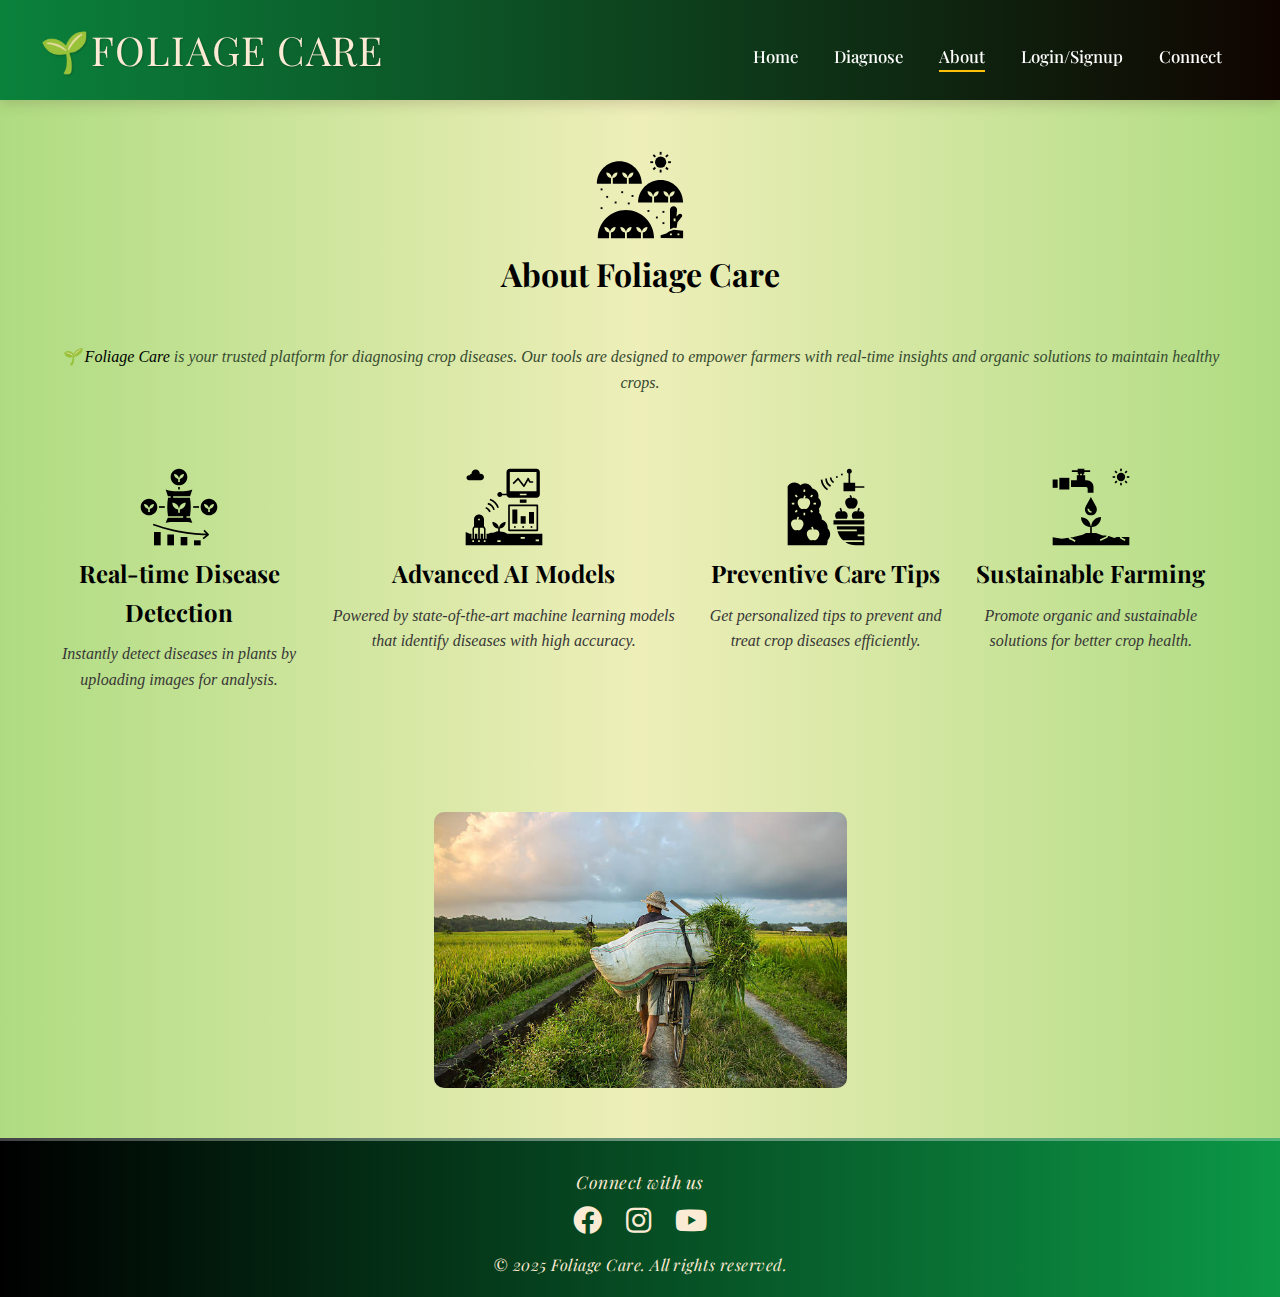
<file: about.html>
<!DOCTYPE html>
<html lang="en">
<head>
  <meta charset="UTF-8">
  <meta name="viewport" content="width=device-width, initial-scale=1.0">
  <title>Foliage Care - About Us</title>
  <link href="https://fonts.googleapis.com/css2?family=Playfair+Display:wght@400;700&family=Roboto:wght@400;500&display=swap" rel="stylesheet">
  <link rel="stylesheet" href="about.css">
  <link rel="icon" href="892926.png" type="image/png">
  <link rel="stylesheet" href="https://cdnjs.cloudflare.com/ajax/libs/font-awesome/5.15.4/css/all.min.css">
</head>
<body>

<nav class="navbar">
    <div class="logo">
        🌱FOLIAGE CARE
    </div>
    <ul class="nav-links">
        <li><a href="index.html" id="home-link">Home</a></li>
        <li><a href="start.html" id="diagnose-link">Diagnose</a></li>
        <li><a href="#about" id="about-link" class="active">About</a></li>
        <li><a href="login.html" id="login-link">Login/Signup</a></li>
        <li><a href="contact.html" id="connect-link">Connect</a></li>
    </ul>
</nav>

<section id="about" class="about">
  
    <div class="about-content">
      
<?xml version="1.0" ?><!-- Uploaded to: SVG Repo, www.svgrepo.com, Generator: SVG Repo Mixer Tools -->
<svg fill="#000000" width=90px" height="90px" viewBox="0 0 96 96" id="Layer_1_1_" version="1.1" xml:space="preserve" xmlns="http://www.w3.org/2000/svg" xmlns:xlink="http://www.w3.org/1999/xlink"><circle cx="70" cy="13" r="6"/><rect height="3" width="2" x="69" y="2"/><rect height="3" width="2" x="69" y="21"/><rect height="2" width="3" x="78" y="12"/><rect height="2" width="3" x="59" y="12"/><rect height="2" transform="matrix(0.7071 -0.7071 0.7071 0.7071 18.0277 56.0877)" width="3" x="75.218" y="5.283"/><rect height="2" transform="matrix(0.7071 -0.7071 0.7071 0.7071 4.5925 50.5224)" width="3" x="61.782" y="18.718"/><rect height="3" transform="matrix(0.7072 -0.707 0.707 0.7072 8.5231 60.0149)" width="2" x="75.718" y="18.218"/><rect height="3" transform="matrix(0.7072 -0.707 0.707 0.7072 14.0879 46.5817)" width="2" x="62.282" y="4.782"/><path d="M83.8,60c-2.07,0-3.8,1.68-3.8,3.74c0,0.05,0.042,15.619,0.056,20.683l3.201-1.28c0.3-0.119,0.624-0.163,0.942-0.133  l2.794,0.279L88,77l4.38-5.5c0.83-0.83,0.83-2.17,0-3c-0.42-0.42-0.96-0.62-1.5-0.62s-1.08,0.2-1.5,0.62l-2.5,2.5l0.66-6.94  C87.72,61.88,86,60,83.8,60z M85.879,76h-2v-3h2V76z"/><path d="M17,29.91c-2.837-0.477-5-2.938-5-5.91c2.972,0,5.433,2.163,5.91,5h0.18c0.477-2.837,2.938-5,5.91-5  c0,2.972-2.163,5.433-5,5.91V36h15v-6.09c-2.837-0.477-5-2.938-5-5.91c2.972,0,5.433,2.163,5.91,5h0.18c0.477-2.837,2.938-5,5.91-5  c0,2.972-2.163,5.433-5,5.91V36h14v0c0-13.255-10.745-24-24-24S2,22.745,2,36v0h15V29.91z"/><path d="M70,32c-13.255,0-24,10.745-24,24v0h15v-6.09c-2.837-0.477-5-2.938-5-5.91c2.972,0,5.433,2.163,5.91,5h0.18  c0.477-2.837,2.938-5,5.91-5c0,2.972-2.163,5.433-5,5.91V56h15v-6.09c-2.837-0.477-5-2.938-5-5.91c2.972,0,5.433,2.163,5.91,5h0.18  c0.477-2.837,2.938-5,5.91-5c0,2.972-2.163,5.433-5,5.91V56h14v0C94,42.745,83.255,32,70,32z"/><path d="M33,64C16.431,64,3,77.431,3,94v0h12v-6.09c-2.837-0.477-5-2.938-5-5.91c2.972,0,5.433,2.163,5.91,5h0.18  c0.477-2.837,2.938-5,5.91-5c0,2.972-2.163,5.433-5,5.91V94h15v-6.09c-2.837-0.477-5-2.938-5-5.91c2.972,0,5.433,2.163,5.91,5h0.18  c0.477-2.837,2.938-5,5.91-5c0,2.972-2.163,5.433-5,5.91V94h15v-6.09c-2.837-0.477-5-2.938-5-5.91c2.972,0,5.433,2.163,5.91,5h0.18  c0.477-2.837,2.938-5,5.91-5c0,2.972-2.163,5.433-5,5.91V94h12v0C63,77.431,49.569,64,33,64z"/><path d="M79,87l-3,2l-6,2l0.086,2.896L93.963,94L94,86l-10-1L79,87z M82,91h-2v-2h2V91z M88,89h2v2h-2V89z"/><rect height="2" width="2" x="65" y="71"/><rect height="2" width="2" x="72" y="77"/><rect height="2" width="2" x="72" y="65"/><rect height="2" width="2" x="56" y="64"/><rect height="2" width="2" x="6" y="41"/><rect height="2" width="2" x="12" y="49"/><rect height="2" width="2" x="28" y="44"/><rect height="2" width="2" x="21" y="55"/><rect height="2" width="2" x="39" y="48"/><rect height="2" width="2" x="6" y="61"/><rect height="2" width="2" x="35" y="56"/></svg>
        <h1>About Foliage Care</h1><br>
        <p>🌱 <b>Foliage Care</b> is your trusted platform for diagnosing crop diseases. Our tools are designed to empower farmers with real-time insights and organic solutions to maintain healthy crops.</p>
        <br><br><div class="features">
            <div class="feature">
                <?xml version="1.0" ?><!-- Uploaded to: SVG Repo, www.svgrepo.com, Generator: SVG Repo Mixer Tools -->
<svg fill="#000000" width="80px" height="80px" viewBox="0 0 96 96" id="Layer_1_1_" version="1.1" xml:space="preserve" xmlns="http://www.w3.org/2000/svg" xmlns:xlink="http://www.w3.org/1999/xlink"><path d="M34.571,61L32,67l2.285-0.457C36.091,66.182,37.927,66,39.769,66h16.462c1.841,0,3.678,0.182,5.484,0.543L64,67l-2.571-6H57  v-2h4.154l0.146-0.95c1.074-6.982,1.018-14.086-0.14-21.05H41v-2h20.333L64,27c-3.303,1.321-6.828,2-10.385,2h-11.23  c-3.557,0-7.082-0.679-10.385-2l2.667,8H38v2h-3.16c-1.157,6.964-1.214,14.069-0.14,21.05L34.846,59H53v2H34.571z M49,50.931V55h-2  v-4.069c-3.945-0.493-7-3.852-7-7.931c4.079,0,7.438,3.055,7.931,7h0.138c0.493-3.945,3.852-7,7.931-7  C56,47.079,52.945,50.438,49,50.931z"/><path d="M58,12c0-5.523-4.477-10-10-10S38,6.477,38,12c0,5.523,4.477,10,10,10S58,17.523,58,12z M49,14.41V18h-2v-3.59  c-2.837-0.477-5-2.938-5-5.91c2.795,0,5.136,1.914,5.803,4.5h0.393c0.667-2.586,3.009-4.5,5.803-4.5  C54,11.472,51.837,13.933,49,14.41z"/><path d="M84,38c-5.523,0-10,4.477-10,10c0,5.523,4.477,10,10,10s10-4.477,10-10C94,42.477,89.523,38,84,38z M85,50.41V54h-2v-3.59  c-2.837-0.477-5-2.938-5-5.91c2.795,0,5.136,1.914,5.803,4.5h0.393c0.667-2.586,3.009-4.5,5.803-4.5  C90,47.472,87.837,49.933,85,50.41z"/><path d="M22,48c0-5.523-4.477-10-10-10S2,42.477,2,48c0,5.523,4.477,10,10,10S22,53.523,22,48z M13,50.41V54h-2v-3.59  c-2.837-0.477-5-2.938-5-5.91c2.795,0,5.136,1.914,5.803,4.5h0.393c0.667-2.586,3.009-4.5,5.803-4.5  C18,47.472,15.837,49.933,13,50.41z"/><rect height="3" width="2" x="47" y="24"/><rect height="2" width="7" x="24" y="47"/><rect height="2" width="7" x="65" y="47"/><rect height="16" width="8" x="18" y="78"/><rect height="13" width="8" x="34" y="81"/><rect height="6" width="8" x="66" y="88"/><rect height="10" width="8" x="50" y="84"/><path d="M78.707,75.293l-1.414,1.414l3.224,3.224c-9.915-0.321-24.089-1.466-39.297-4.907c-8.062-1.824-16.097-4.168-23.883-6.966  l-0.676,1.883c7.863,2.825,15.977,5.191,24.118,7.034c15.294,3.46,29.545,4.621,39.547,4.951l-3.966,3.305l1.281,1.537l6-5  c0.216-0.181,0.346-0.442,0.358-0.724c0.013-0.28-0.093-0.554-0.292-0.752L78.707,75.293z"/></svg>
                <h3>Real-time Disease Detection</h3>
                <p>Instantly detect diseases in plants by uploading images for analysis.</p>
            </div>
            <div class="feature">
                <?xml version="1.0" ?><!-- Uploaded to: SVG Repo, www.svgrepo.com, Generator: SVG Repo Mixer Tools -->
<svg fill="#000000" width="80px" height="80px" viewBox="0 0 96 96" id="Layer_1_1_" version="1.1" xml:space="preserve" xmlns="http://www.w3.org/2000/svg" xmlns:xlink="http://www.w3.org/1999/xlink"><path d="M91,33.049V5.951C91,3.769,89.231,2,87.049,2H54.951C52.769,2,51,3.769,51,5.951V32h-5.184c-0.413-1.163-1.512-2-2.816-2  c-1.657,0-3,1.343-3,3s1.343,3,3,3c1.304,0,2.403-0.837,2.816-2H51v-0.951C51,35.231,52.769,37,54.951,37h32.098  C89.231,37,91,35.231,91,33.049z M75,34h-8v-2h8V34z M87,29H55V6h32V29z"/><path d="M64.906,15.508l6.305,8.106C71.401,23.858,71.692,24,72,24c0.025,0,0.051-0.001,0.077-0.003  c0.335-0.025,0.634-0.218,0.797-0.512l4.079-7.343l1.152,2.305C78.275,18.786,78.621,19,79,19h4v-2h-3.382l-1.724-3.447  c-0.166-0.332-0.502-0.545-0.873-0.553c-0.373,0-0.716,0.189-0.896,0.515l-4.266,7.677l-6.071-7.806  c-0.176-0.227-0.44-0.366-0.727-0.384c-0.297-0.015-0.566,0.088-0.77,0.291l-6,6l1.414,1.414L64.906,15.508z"/><rect height="4" width="8" x="67" y="39"/><path d="M53,46v30c0,0.553,0.447,1,1,1h34c0.553,0,1-0.447,1-1V46c0-0.553-0.447-1-1-1H54C53.447,45,53,45.447,53,46z M55,47h32v28  H55V47z"/><rect height="17" width="6" x="58" y="51"/><rect height="9" width="6" x="68" y="59"/><rect height="14" width="6" x="78" y="54"/><rect height="2" width="2" x="60" y="71"/><rect height="2" width="2" x="70" y="71"/><rect height="2" width="2" x="80" y="71"/><path d="M35.001,51.64l1.961-0.393c-0.831-4.156-4.053-7.378-8.209-8.209l-0.393,1.961C31.723,45.671,34.329,48.277,35.001,51.64z"/><path d="M30.082,54.234l1.898-0.633c-0.874-2.622-2.96-4.708-5.582-5.582l-0.633,1.898C27.794,50.593,29.407,52.206,30.082,54.234z"/><path d="M41.948,48.583C40.3,43.637,36.363,39.7,31.417,38.052l-0.633,1.896c4.353,1.451,7.816,4.915,9.268,9.268L41.948,48.583z"/><path d="M6,16h14c2.209,0,4-1.791,4-4c0-2.209-1.791-4-4-4c-0.353,0-0.689,0.06-1.015,0.146C18.987,8.096,19,8.05,19,8  c0-2.761-2.239-5-5-5S9,5.239,9,8c0,0.047,0.013,0.091,0.014,0.137C7.943,8.41,7.055,9.112,6.526,10.053C6.355,10.023,6.18,10,6,10  c-1.657,0-3,1.343-3,3S4.343,16,6,16z"/><path d="M48,78l-5-0.625v-3.444c3.945-0.493,7-3.852,7-7.931c-4.079,0-7.438,3.055-7.931,7h-0.138c-0.493-3.945-3.852-7-7.931-7  c0,4.079,3.055,7.438,7,7.931v3.194L40,77l-5,2h-3l-3,1h-2v6h-1.168V74c0-0.197-0.059-0.391-0.168-0.555L24,70.949V63  c0-3.314-2.686-6-6-6s-6,2.686-6,6v7.949l-1.664,2.496c-0.109,0.164-0.168,0.357-0.168,0.555v12H9v-6H7l-5-2v16h92V80H52L48,78z   M17,62h2v2h-2V62z M12,90h-2v-2h2V90z M13,80v6h-1V74l0.818-1H17v13h-1v-6H13z M19,90h-2v-2h2V90z M20,80v6h-1V73h4.052L24,74.303  V86h-1v-6H20z M25.832,90h-2v-2h2V90z M44,90h-4v-2h4V90z M86,87h4v2h-4V87z M68,84h5v2h-5V84z"/></svg>
                <h3>Advanced AI Models</h3>
                <p>Powered by state-of-the-art machine learning models that identify diseases with high accuracy.</p>
            </div>
            <div class="feature">
                <?xml version="1.0" ?><!-- Uploaded to: SVG Repo, www.svgrepo.com, Generator: SVG Repo Mixer Tools -->
<svg fill="#000000" width="80px" height="80px" viewBox="0 0 96 96" id="Layer_1_1_" version="1.1" xml:space="preserve" xmlns="http://www.w3.org/2000/svg" xmlns:xlink="http://www.w3.org/1999/xlink"><path d="M74.983,37.066c-2.712,0.469-4.446,3.297-3.873,6.317c0.573,3.02,3.236,7.049,5.948,6.58  c0.244-0.042,0.48-0.104,0.707-0.183c0.473-0.165,0.999-0.165,1.472,0c0.227,0.079,0.463,0.141,0.707,0.183  c2.712,0.469,5.375-3.56,5.948-6.58c0.573-3.02-1.161-5.848-3.873-6.317c-0.925-0.16-1.841-0.019-2.673,0.35  c-0.258-1.4-0.753-2.743-1.511-3.948l-1.693,1.064c0.533,0.848,0.904,1.781,1.138,2.753C76.548,37.03,75.771,36.929,74.983,37.066z"/><path d="M59.11,59.38c0.16,0.84,0.48,1.75,0.91,2.62h12.96c0.43-0.87,0.75-1.78,0.91-2.62c0.57-3.02-1.16-5.85-3.87-6.31  c-0.889-0.157-1.77-0.024-2.577,0.315c-0.222-1.571-0.767-3.074-1.61-4.413l-1.693,1.064c0.631,1.003,1.042,2.123,1.252,3.292  c-0.762-0.289-1.582-0.404-2.411-0.258C60.27,53.53,58.54,56.36,59.11,59.38z"/><path d="M87.168,48.972c-0.843,1.34-1.388,2.842-1.61,4.413c-0.807-0.339-1.688-0.472-2.577-0.315c-2.71,0.46-4.44,3.29-3.87,6.31  c0.16,0.84,0.48,1.75,0.91,2.62h12.96c0.43-0.87,0.75-1.78,0.91-2.62c0.57-3.02-1.16-5.85-3.87-6.31  c-0.83-0.146-1.649-0.031-2.411,0.258c0.21-1.169,0.62-2.288,1.252-3.292L87.168,48.972z"/><polygon points="79.02,64 72.98,64 60.02,64 57,64 57,69 61,69 94,69 94,64 91.98,64 "/><path d="M61.354,75H85v2H61.796c1.157,4.293,3.522,8.09,6.713,11H92v2H71.039c3.691,2.523,8.153,4,12.961,4h10V83h-8v-2h8V71H61  C61,72.365,61.126,73.7,61.354,75z"/><path d="M49.159,13.902l-1.998-0.095c-0.2,4.233,2.146,8.14,5.977,9.954l0.855-1.809C50.895,20.486,48.997,17.326,49.159,13.902z"/><path d="M54.559,12.575l-1.994,0.154c0.214,2.756,1.733,5.285,4.064,6.768l1.072-1.688C55.898,16.663,54.724,14.707,54.559,12.575z"/><path d="M41.678,15.184c0.401,5.198,3.267,9.971,7.667,12.769l1.072-1.688c-3.87-2.462-6.393-6.662-6.745-11.236L41.678,15.184z"/><rect height="2" width="2" x="66" y="8"/><rect height="2" width="2" x="60" y="11"/><path d="M83,19h-6V7.816C78.163,7.403,79,6.304,79,5c0-1.657-1.343-3-3-3s-3,1.343-3,3c0,1.304,0.837,2.403,2,2.816V19h-6v10h14v-4  h11v-2H83V19z"/><path d="M50,88.678c0-0.279-0.019-0.553-0.042-0.826C51.832,86.034,53,83.494,53,80.678c0-2.816-1.168-5.356-3.042-7.174  C49.981,73.231,50,72.957,50,72.678c0-4.522-3.004-8.339-7.123-9.575C42.951,62.637,43,62.164,43,61.678  c0-2.784-1.265-5.272-3.251-6.923C39.907,54.087,40,53.394,40,52.678c0-0.989-0.166-1.939-0.461-2.829  C41.061,48.237,42,46.069,42,43.678c0-2.784-1.265-5.272-3.251-6.923C38.907,36.087,39,35.394,39,34.678  c0-4.449-3.231-8.134-7.472-8.861c-1.196-3.566-4.559-6.139-8.528-6.139c-2.198,0-4.211,0.79-5.774,2.1  c-1.821-1.906-4.382-3.1-7.226-3.1c-3.441,0-6.201,1.739-8,4.386V94l46.467,0C49.438,92.459,50,90.634,50,88.678z M33,43h3v2h-3V43z   M31.046,33.04l1.414,1.414l-2.121,2.121l-1.414-1.414L31.046,33.04z M32.46,53.546l-1.414,1.414l-2.121-2.121l1.414-1.414  L32.46,53.546z M21,27h2v3h-2V27z M11.954,33.04l2.121,2.121l-1.414,1.414l-2.121-2.121L11.954,33.04z M12.661,51.425l1.414,1.414  l-2.121,2.121l-1.414-1.414L12.661,51.425z M7,43h3v2H7V43z M20.891,69.382c-0.573,3.02-3.236,7.049-5.948,6.58  c-0.244-0.042-0.48-0.104-0.707-0.183c-0.473-0.165-0.999-0.165-1.472,0c-0.227,0.079-0.463,0.141-0.707,0.183  c-2.712,0.469-5.375-3.56-5.948-6.58c-0.573-3.02,1.161-5.848,3.873-6.317c0.925-0.16,1.841-0.019,2.673,0.35  c0.258-1.4,0.753-2.743,1.511-3.948l1.693,1.064c-0.533,0.848-0.904,1.781-1.138,2.753c0.729-0.255,1.506-0.356,2.295-0.22  C19.729,63.534,21.463,66.362,20.891,69.382z M23,58h-2v-3h2V58z M22.943,50.495c-0.244-0.042-0.48-0.104-0.707-0.183  c-0.473-0.165-0.999-0.165-1.472,0c-0.227,0.079-0.463,0.141-0.707,0.183c-2.712,0.469-5.375-3.56-5.948-6.58  c-0.573-3.02,1.161-5.848,3.873-6.317c0.925-0.16,1.841-0.019,2.673,0.35c0.258-1.4,0.753-2.743,1.511-3.948l1.693,1.064  c-0.533,0.848-0.904,1.781-1.138,2.753c0.729-0.255,1.506-0.356,2.295-0.22c2.712,0.469,4.446,3.297,3.873,6.317  C28.318,46.934,25.655,50.963,22.943,50.495z M39.891,81.382c-0.573,3.02-3.236,7.049-5.948,6.58  c-0.244-0.042-0.48-0.104-0.707-0.183c-0.473-0.165-0.999-0.165-1.472,0c-0.227,0.079-0.463,0.141-0.707,0.183  c-2.712,0.469-5.375-3.56-5.948-6.58c-0.573-3.02,1.161-5.848,3.873-6.317c0.789-0.136,1.566-0.035,2.295,0.22  c-0.234-0.973-0.604-1.905-1.138-2.753l1.693-1.064c0.758,1.205,1.253,2.548,1.511,3.948c0.832-0.369,1.748-0.51,2.673-0.35  C38.729,75.534,40.463,78.362,39.891,81.382z"/></svg>
                <h3>Preventive Care Tips</h3>
                <p>Get personalized tips to prevent and treat crop diseases efficiently.</p>
            </div>
            <div class="feature">
                <?xml version="1.0" ?><!-- Uploaded to: SVG Repo, www.svgrepo.com, Generator: SVG Repo Mixer Tools -->
<svg fill="#000000" width="80px" height="80px" viewBox="0 0 96 96" id="Layer_1_1_" version="1.1" xml:space="preserve" xmlns="http://www.w3.org/2000/svg" xmlns:xlink="http://www.w3.org/1999/xlink"><circle cx="84" cy="12" r="5"/><rect height="3" width="2" x="83" y="2"/><rect height="3" width="2" x="83" y="19"/><rect height="2" width="3" x="91" y="11"/><rect height="2" width="3" x="74" y="11"/><rect height="2" transform="matrix(0.7072 -0.707 0.707 0.7072 22.1216 65.3934)" width="3" x="88.51" y="4.989"/><rect height="2" transform="matrix(0.7071 -0.7071 0.7071 0.7071 10.1071 60.4221)" width="3" x="76.489" y="17.011"/><rect height="3" transform="matrix(0.7071 -0.7071 0.7071 0.7071 13.6279 68.9223)" width="2" x="89.011" y="16.511"/><rect height="3" transform="matrix(0.707 -0.7072 0.7072 0.707 18.6134 56.908)" width="2" x="76.99" y="4.489"/><path d="M84.786,84.464l4.707,2.664l-0.985,1.74l-5-2.83c-0.19-0.107-0.34-0.274-0.426-0.476L82.41,84H79l-3,1.17l-6-2l-1.265-0.316  c-0.293,0.531-0.582,1.076-0.84,1.592c-0.097,0.193-0.254,0.351-0.447,0.447l-8,4l-0.895-1.789l7.704-3.852  c0.117-0.229,0.284-0.548,0.472-0.9L66,82.17h-4l-8-3h-5.002l-0.007-7.039C55.134,71.732,60,66.485,60,60.245V60  c-6.181,0-11.237,4.927-11.709,11.001l-0.583,0.001C47.236,64.942,42.18,60.17,36,60.17v0.245c0,6.234,4.857,11.321,10.991,11.717  l0.007,7.039H42l-4,2l-12,3l-2.954,0.454l0.55,0.688l2.72,0.907c0.084,0.027,0.165,0.066,0.238,0.116l3,2L28.445,90l-2.889-1.926  l-2.873-0.958c-0.183-0.061-0.344-0.173-0.464-0.323l-1.454-1.818L13,86.17l-11-2V94h92V84h-9.414L84.786,84.464z"/><rect height="14" width="12" x="10" y="13"/><path d="M31,10v6h-7v8h18c1.105,0,2,0.895,2,2v5h7v-7c0-4.418-3.582-8-8-8h-2v-6h-2V8h1V6h7V4h-7V2h-8v2h-7v2h7v2h1v2H31z M35,8h2v2  h-2V8z"/><path d="M41.613,47.465C39.023,52.212,42.459,58,47.866,58s8.843-5.788,6.254-10.535L47.866,36L41.613,47.465z M48.586,55  c-2.676,0-4.854-2.243-4.854-5h2c0,1.654,1.28,3,2.854,3V55z"/><rect height="10" width="6" x="2" y="15"/></svg>
                <h3>Sustainable Farming</h3>
                <p>Promote organic and sustainable solutions for better crop health.</p>
            </div>
        </div>
    </div>
    
    
</section>
<div class="about">
  <img src="farm.jpg" alt="Healthy Crops" class="about-image">
</div>
<footer class="footer">
    <p><a href="contact.html">Connect with us</a></p>
    <div class="social-icons">
      <a href="#"><i class="fab fa-facebook"></i></a>
      <a href="#"><i class="fab fa-instagram"></i></a>
      <a href="#"><i class="fab fa-youtube"></i></a>
    </div>
    <p>&copy; 2025 Foliage Care. All rights reserved.</p>
</footer>

<script src="script.js"></script>
</body>
</html>
</file>
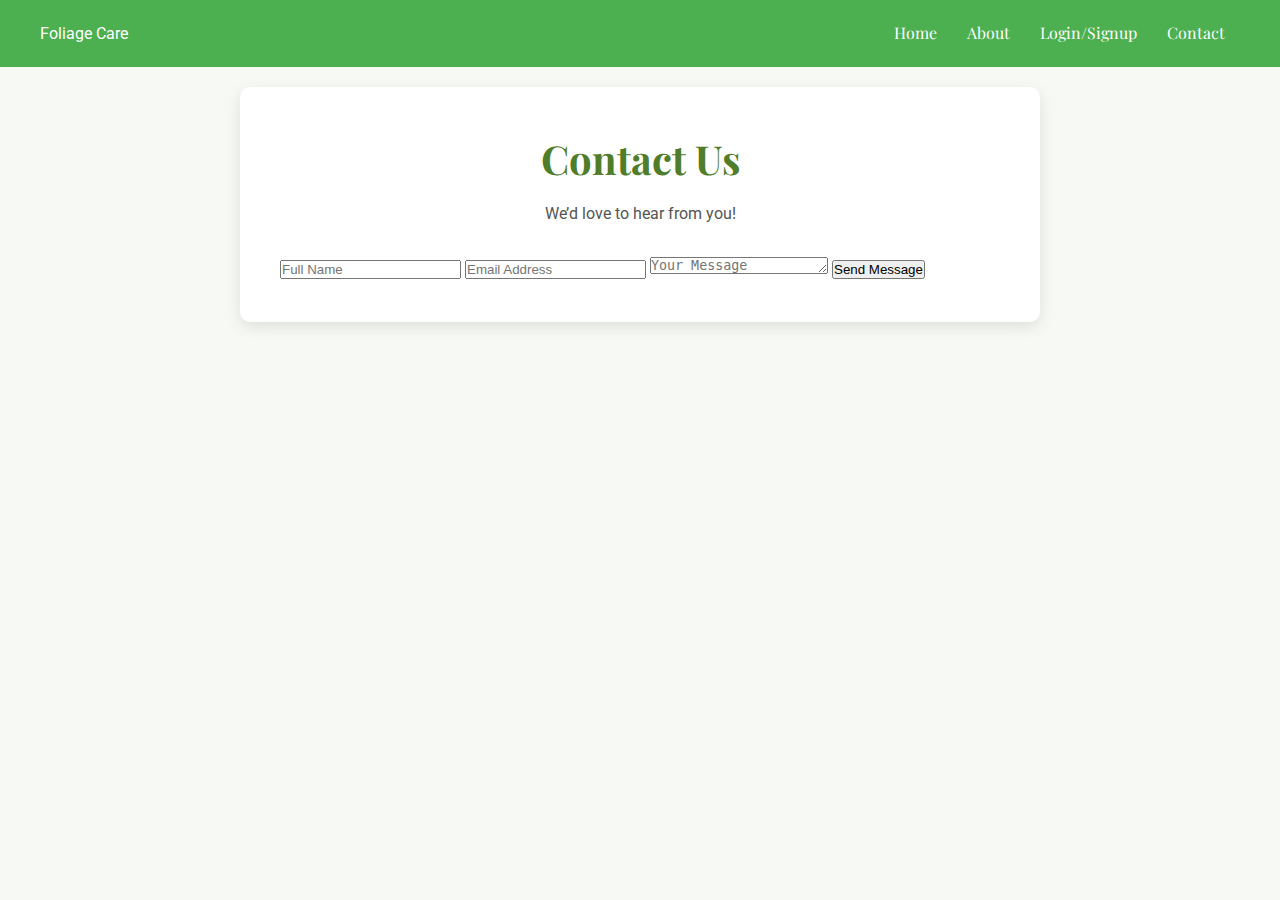
<file: contact.html>
<!DOCTYPE html>
<html lang="en">
<head>
  <meta charset="UTF-8">
  <meta name="viewport" content="width=device-width, initial-scale=1.0">
  <title>Contact Us -🌱 Foliage Care</title>
  <link href="https://fonts.googleapis.com/css2?family=Playfair+Display:wght@400;700&family=Roboto:wght@400;500&display=swap" rel="stylesheet">
  <link rel="stylesheet" href="contact.css">
</head>
<body>
    <nav class="navbar">
    <div class="logo"🌱>Foliage Care</div>
    <ul class="nav-links">
      <li><a href="index.html">Home</a></li>
      <li><a href="about.html">About</a></li>
      <li><a href="login.html">Login/Signup</a></li>
      <li><a href="contact.html">Contact</a></li>
    </ul>
  </nav>
  <div class="container">
    <header>
      <h1>Contact Us</h1>
      <p>We’d love to hear from you!</p>
    </header>

    <form class="contact-form">
      <input type="text" name="name" placeholder="Full Name" required>
      <input type="email" name="email" placeholder="Email Address" required>
      <textarea name="message" rows="1" placeholder="Your Message" required></textarea>
      <button type="submit" class="cta-button">Send Message</button>
    </form>
  </div>
</body>
</html>
</file>
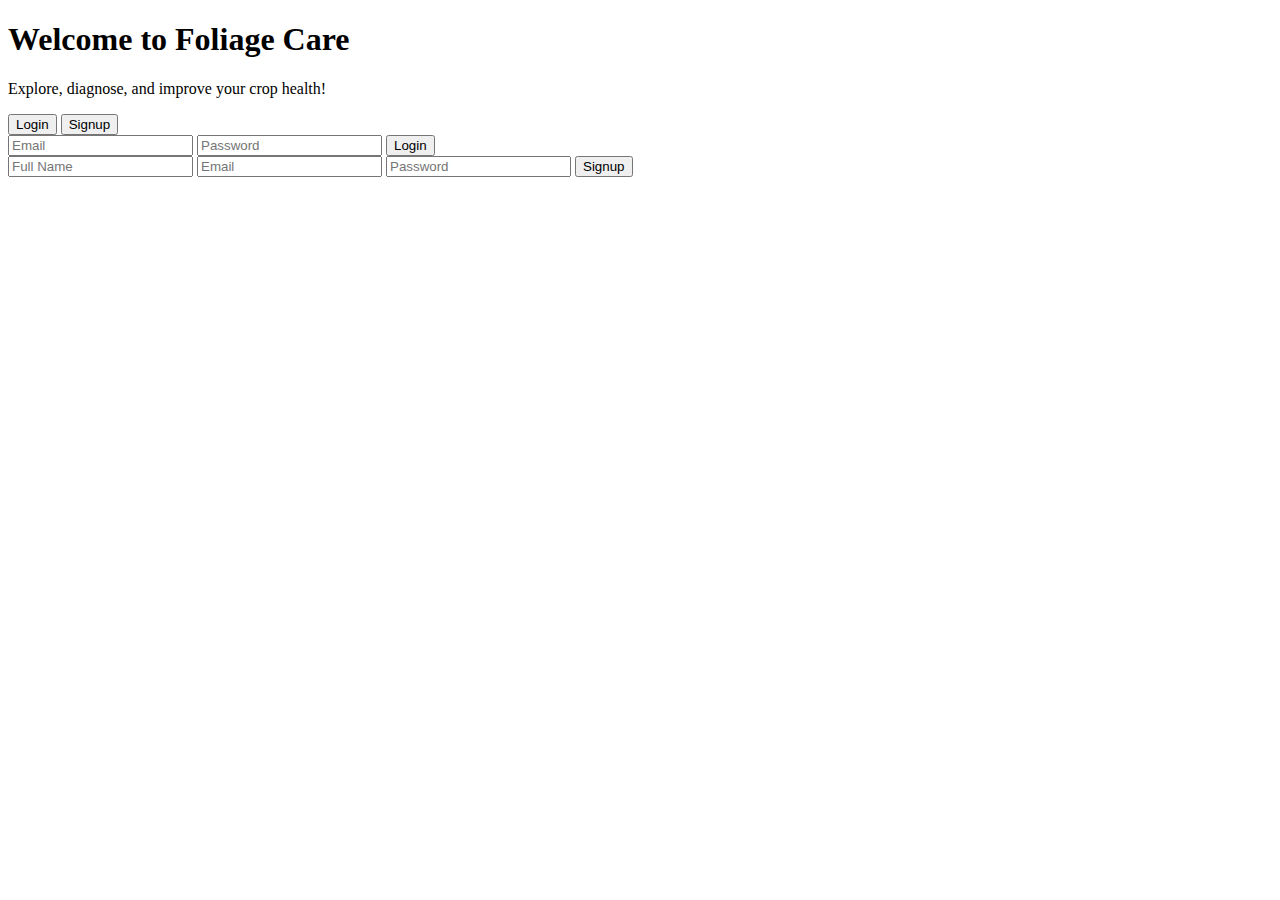
<file: login.html>
<!DOCTYPE html>
<html lang="en">
<head>
  <meta charset="UTF-8">
  <meta name="viewport" content="width=device-width, initial-scale=1.0">
  <title>Login/Signup - Foliage Care</title>
  <link href="https://fonts.googleapis.com/css2?family=Playfair+Display:wght@400;700&family=Roboto:wght@400;500&display=swap" rel="stylesheet">
  <link rel="stylesheet" href="login.css">
</head>
<body>
  <div class="container">
    <div class="form-container">
      <h1 class="title">Welcome to Foliage Care</h1>
      <p class="subtitle">Explore, diagnose, and improve your crop health!</p>
      
      <!-- Tabs for Login and Signup -->
      <div class="tabs">
        <button class="tab-button active" data-target="#login">Login</button>
        <button class="tab-button" data-target="#signup">Signup</button>
      </div>

      <!-- Login Form -->
      <form id="login" class="form active">
        <input type="email" placeholder="Email" required>
        <input type="password" placeholder="Password" required>
        <button type="submit" class="cta-button">Login</button>
      </form>

      <!-- Signup Form -->
      <form id="signup" class="form">
        <input type="text" placeholder="Full Name" required>
        <input type="email" placeholder="Email" required>
        <input type="password" placeholder="Password" required>
        <button type="submit" class="cta-button">Signup</button>
      </form>
    </div>
  </div>

  <script src="login.js"></script>
</body>
</html>
</file>
<file: login.css>
<!DOCTYPE html>
<html lang="en">
<head>
  <meta charset="UTF-8">
  <meta name="viewport" content="width=device-width, initial-scale=1.0">
  <title>Foliage Care - Login/SignUp</title>
  <link href="https://fonts.googleapis.com/css2?family=Playfair+Display:wght@400;700&family=Roboto:wght@400;500&display=swap" rel="stylesheet">
  <link rel="stylesheet" href="login.css">
  <link rel="icon" href="892926.png" type="image/png">
  <link rel="stylesheet" href="https://cdnjs.cloudflare.com/ajax/libs/font-awesome/5.15.4/css/all.min.css">
</head>
<body>

<nav class="navbar">
    <div class="logo">
        🌱FOLIAGE CARE
    </div>
    <ul class="nav-links">
        <li><a href="index.html" id="home-link">Home</a></li>
        <li><a href="start.html" id="diagnose-link">Diagnose</a></li>
        <li><a href="about.html" id="about-link">About</a></li>
        <li><a href="#login" id="login-link" class="active">Login/Signup</a></li>
        <li><a href="contact.html" id="connect-link">Connect</a></li>
    </ul>
</nav>

<div class="container">
    <div class="form-container">
      <h1 class="title">Welcome to Foliage Care</h1>
      <p class="subtitle">Explore, diagnose, and improve your crop health!</p>

      <div class="tabs">
        <button class="tab-button active" data-target="#login">Login</button>
        <button class="tab-button" data-target="#signup">Signup</button>
      </div>

      
      <form id="login" class="form active">
        <input type="email" placeholder="Email" required>
        <input type="password" placeholder="Password" required>
        <button type="submit" class="cta-button">Login</button>
      </form>

      
      <form id="signup" class="form">
        <input type="text" placeholder="Full Name" required>
        <input type="email" placeholder="Email" required>
        <input type="password" placeholder="Password" required>
        <button type="submit" class="cta-button">Signup</button>
      </form>
    </div>
  </div>
   <footer class="footer">
    <p ><a href="contact.html" >Connect with us</a></p>
    <div class="social-icons">
      <a href="#"><i class="fab fa-facebook"></i></a>
      <a href="#"><i class="fab fa-instagram"></i></a>
      <a href="#"><i class="fab fa-youtube"></i></a>
      
    </div>
    <p>&copy; 2025 Foliage Care. All rights reserved.</p>
  </footer>
  <script src="login.js"></script>
</body>
</html>
</file>
<file: about.css>
/* General Reset */
* {
    margin: 0;
    padding: 0;
    box-sizing: border-box;
}

body {
    font-family: 'DM Sans', sans-serif;
    line-height: 1.6;
    color: #090909;
    background-color: #ffffff;
}


.navbar {
  display: flex;
  justify-content: space-between;
  align-items: center;
  padding: 18px 40px;
  background: linear-gradient(90deg, #0a823c 0%, #100400 100%);
  color: #ffffff;
  box-shadow: 0 4px 12px rgba(90, 38, 38, 0.182);
  position: sticky;
  top: 0;
  z-index: 100;
  
}

.logo {
  font-family: 'Playfair Display', serif;
  font-style: normal;
  font-weight: 100;
  font-size: 2.5rem;
  letter-spacing: 1px;
  text-shadow: 1px 1px 2px rgba(0, 0, 0, 0.2);
  color: rgb(252, 235, 212);
  
}

.nav-links {
  display: flex;
  list-style: none;
  font-family: 'Playfair Display', serif;
  font-size: 2.0rem;
  
}

.nav-links li {
  margin: 0 18px;
  color: #530a0a;
}

.nav-links a {
  text-decoration: none;
  color: rgb(255, 255, 255);
  font-family: 'Playfair Display', serif;
  font-size: 1.05rem;
  font-weight: 500;
  position: relative;
  padding: 5px 0;
  transition: all 0.3s ease;
}

.nav-links a::after {
  content: '';
  position: absolute;
  width: 0;
  height: 2px;
  bottom: 0;
  left: 0;
  background-color: #ffc107;
  transition: width 0.3s ease;
}

.nav-links a:hover {
  color: #ffc107;
}

.nav-links a:hover::after {
  width: 100%;
  color: rgb(252, 235, 212);
}
/* Highlight the active link */
.nav-links a.active {
    
    
}

.nav-links a.active::after {
    width: 100%;
}

html {
    scroll-behavior: smooth;
}


.center-paragraph {
    text-align: center;
  }
  
.hero {
    
    display: flex;
    justify-content: space-between;
    align-items: center;
    padding: 50px;
    background: linear-gradient(135deg, #6ebf8b 30%, #a8d8ea 70%);
    color: #fff;
}

.hero-content {
    text-align: center;
    max-width: 50%;
}

.hero-content .tagline { 
    font-family: 'Playfair Display', serif;
    font-size: 1.5rem;
    font-weight: bold;
}
h1 {
    text-align: center;
  }
.hero-content h1 {
    text-align: center;
    font-family: 'Playfair Display', serif;
    font-size: 3rem;
    margin: 20px 0;
}
.my-button {
    font-family:'playfair display',serif;
    font-size: 16px;
    font-weight: bold;
    color: white;
    background-color: blue;
    border: none;
    padding: 10px 20px;
    cursor: pointer;}

.hero-content .description {
    font-size: 1.2rem;
    margin: 20px 0;
}

.cta-button {
    font-family: 'Playfair Display', serif;
    padding: 10px 25px;
    font-size: 1rem;
    color: #000000;
    background-color: #4eb752;
    border: none;
    text-decoration: none;
    border-radius: 12px;
    cursor: pointer;
    transition: background-color 0.3s ease;
}

.cta-button:hover {
    background-color: #6cd070;
}








.about {
   background: linear-gradient(to right, #afdc82, hsl(61, 62%, 83%), #afdc82);
    text-align: center;
    padding: 50px;
    background-color: #afdc82;
}
.about svg:hover {
    transform: scale(1.1); 
    transition: transform 0.3s ease;}
.animated-icon img {
    animation: float 4s ease-in-out infinite;
    width: 100px;
}

@keyframes float {
    0%, 100% {
        transform: translateY(0);
    }
    50% {
        transform: translateY(-10px);
    }
}


.about h2 {
    font-family: 'Playfair Display', serif;
    font-size: 2rem;
    margin-bottom: 20px;
    color: #000000;
}

.about p {
    font-style: italic;
    font-family: Georgia, 'Times New Roman', Times, serif;
    font-size: 1rem;
     color: #373636;
    margin-bottom: 20px;
    font-weight: lighter;
}

  



.about {
    display: flex;
    justify-content: space-between;
    align-items: center;
    padding: 50px;
    background: linear-gradient(to right, #afdc82, hsl(61, 62%, 83%), #afdc82);
    color: #333;
}
.about img {
    max-width: 35%;
    border-radius: 10px;
     display: flex;
  justify-content: center;
  align-items: center;
  display: block;
  margin-left: auto;
  margin-right: auto;
}
.about-content h3 {
    font-weight:lighter;
    font-family: 'Playfair Display', serif;
    font-size: 2rem;
    margin-bottom: 20px;
    color: #dd1b14;
    font-weight: bolder;
}

.about-content h1 {
    font-family: 'Playfair Display', serif;
    font-size: 2rem;
    margin-bottom: 20px;
    color: #000000;
}
.about-content b{
  color: #000000;
}
.about-content p {
    font-style: italic;
    font-family: Georgia, 'Times New Roman', Times, serif;
    font-size: medium;
    color: #364a31;
    margin-bottom: 20px;
}

.features {
    display: flex;
    justify-content: space-around;
}

.feature {
    text-align: center;
    margin-right: 15px;
}

.feature i {
    font-size: 2.5rem;
    color: #4caf50;
    margin-bottom: 10px;
}

.feature h3 {
    font-size: 1.5rem;
    margin-bottom: 10px;
    color: #000000;
}

.feature p {
    font-size: 1rem;
    color: #373636;
    font-style: italic;
    font-weight: lighter;
}




.footer {
    font-family: 'Playfair Display', serif;
    font-style: italic;
    text-align: center;
    padding: 20px;
    background: linear-gradient(90deg, #000000 0%, #0c9846 100%);
    color: rgb(252, 235, 212);
    position: relative;
    overflow: hidden;
}

.footer::before {
    content: "";
    position: absolute;
    top: 0;
    left: -100%;
    width: 300%;
    height: 3px;
    background: linear-gradient(90deg, transparent, rgba(255, 255, 255, 0.4), transparent);
    animation: slide 5s linear infinite;
    color: rgb(252, 235, 212);
}

@keyframes slide {
    0% {
        left: -100%;
    }
    100% {
        left: 100%;
    }
}

.footer .social-icons a {
    margin: 0 10px;
   color: rgb(252, 235, 212);
    font-size: 1.8rem;
    transition: all 0.3s ease;
    position: relative;
    display: inline-block;
}

.footer .social-icons a:hover {
    color: #ffc107;
}


.footer p a {
   color: rgb(252, 235, 212);
    text-decoration: none;
    
    font-size: 1.1rem;
    position: relative;
    overflow: hidden;
}

.footer p a::before {
    content: "";
    position: absolute;
    width: 100%;
    height: 2px;
     
    bottom: 0;
    left: -100%;
    transition: all 0.3s ease;
}

.footer p a:hover::before {
    left: 0;
}

.footer p a:hover {
    color: #ffc107;
}

.footer p {
    margin-top: 10px;
    font-size: 1rem;
    color: rgb(252, 235, 212);
    letter-spacing: 0.5px;
}




@media (max-width: 768px) {
    .navbar {
        flex-direction: column;
        text-align: center;
    }

    .nav-links {
        flex-direction: column;
    }

    .nav-links li {
        margin: 10px 0;
    }

    .hero {
        flex-direction: column;
        text-align: center;
    }

    .hero-content, .hero-image {
        max-width: 100%;
    }

    .hero-image img {
        margin-top: 20px;
    }
}
</file>
<file: contact.css>
/* General Reset */
* {
    margin: 0;
    padding: 0;
    box-sizing: border-box;
  }
  
  body {
    font-family: 'Roboto', sans-serif;
    line-height: 1.6;
    background-color: #f7f9f5;
    color: #333;
    min-height: 100vh;
  }
  
  /* Navbar */
  .navbar {
    display: flex;
    justify-content: space-between;
    align-items: center;
    padding: 20px 40px;
    background-color: #4caf50;
    color: #fff;
  }
  
  .nav-links {
    display: flex;
    list-style: none;
  }
  
  .nav-links li {
    margin: 0 15px;
  }
  
  .nav-links a {
    text-decoration: none;
    color: #fff;
    font-family: 'Playfair Display', serif;
    font-size: 1rem;
    transition: color 0.3s ease;
  }
  
  .nav-links a:hover {
    color: #ffc107;
  }
  
  /* About Container */
  .container {
    width: 90%;
    max-width: 800px;
    margin: 20px auto;
    padding: 40px;
    background-color: #fff;
    border-radius: 10px;
    box-shadow: 0 5px 15px rgba(0, 0, 0, 0.1);
  }
  
  header {
    text-align: center;
    margin-bottom: 30px;
  }
  
  header h1 {
    font-family: 'Playfair Display', serif;
    font-size: 2.5rem;
    color: #507d2a; /* Sap Green */
    margin-bottom: 10px;
  }
  
  header p {
    font-size: 1rem;
    color: #555;
  }
  
  /* Sections */
  section {
    margin-bottom: 30px;
  }
  
  section h2 {
    font-family: 'Playfair Display', serif;
    font-size: 1.8rem;
    color: #507d2a;
    margin-bottom: 10px;
  }
  
  section p {
    font-size: 1rem;
    color: #555;
    line-height: 1.8;
  }
  
  /* Features Section */
  .features {
    display: flex;
    justify-content: space-between;
    flex-wrap: wrap;
  }
  
  .feature {
    text-align: center;
    width: 30%;
    margin: 10px 0;
  }
  
  .feature i {
    font-size: 2rem;
    color: #4caf50;
    margin-bottom: 10px;
  }
  
  .feature h3 {
    font-family: 'Playfair Display', serif;
    font-size: 1.5rem;
    margin-bottom: 10px;
  }
  
  .feature p {
    font-size: 0.95rem;
    color: #555;
  }
  
  /* Responsive Design */
  @media (max-width: 768px) {
    .features {
      flex-direction: column;
      align-items: center;
    }
  
    .feature {
      width: 80%;
    }
  }
</file>
